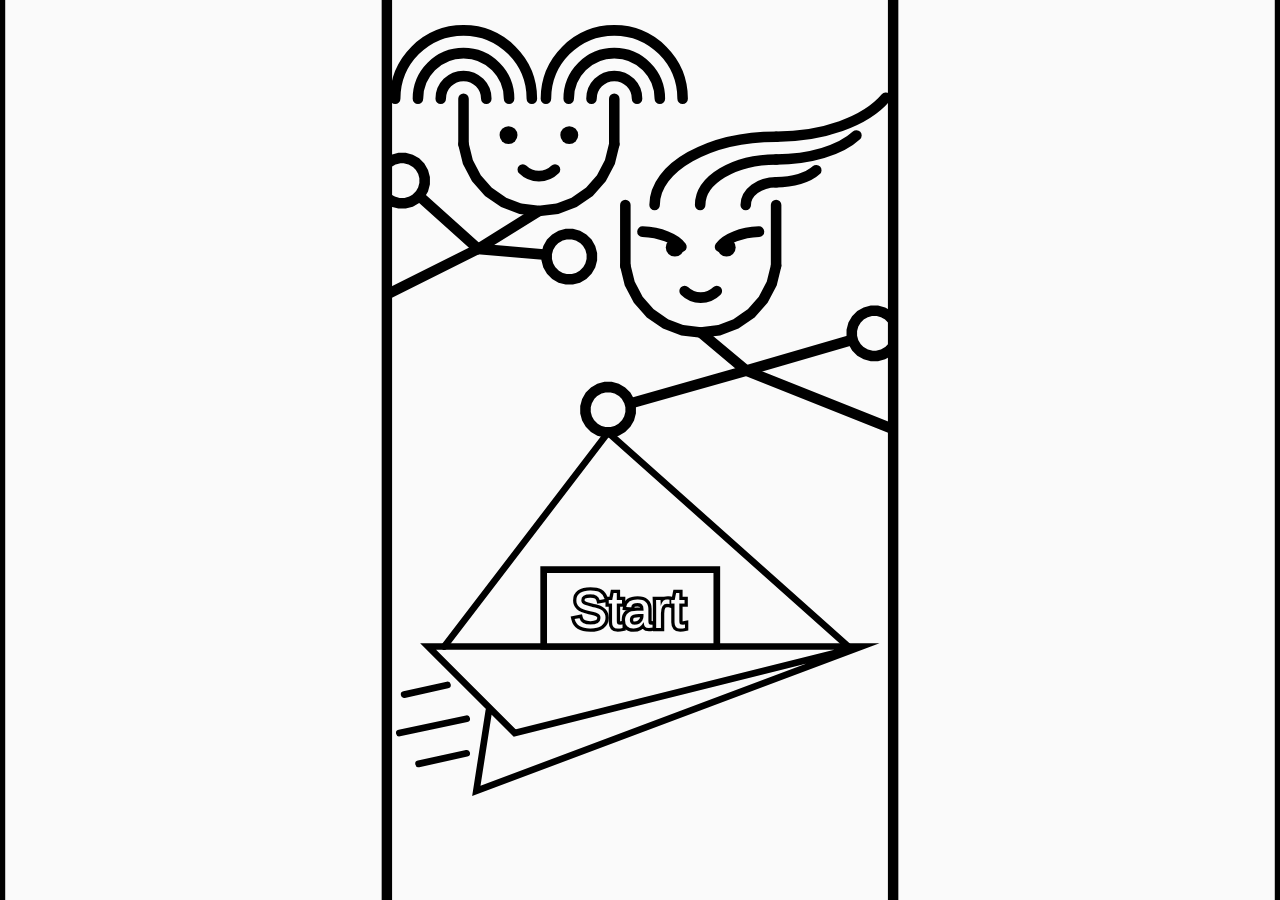
<file: index.html>
<!DOCTYPE html>
<html>
  <head>
    <meta charset="UTF-8">
    <title>Zoov-Wedding</title>

    <meta name="viewport" content="width=device-width, user-scalable=no">

    <script src="libraries/p5.min.js" type="text/javascript"></script>
    <script src="libraries/p5.sound.min.js" type="text/javascript"></script>
    <script language="javascript" type="text/javascript" src="libraries/matter.js"></script>

    <script language="javascript" type="text/javascript" src="indexJS/onon.js"></script>
    <script language="javascript" type="text/javascript" src="indexJS/ziv.js"></script>
    <script language="javascript" type="text/javascript" src="indexJS/ship.js"></script>
    <script language="javascript" type="text/javascript" src="indexJS/helper.js"></script>
    <script language="javascript" type="text/javascript" src="indexJS/sketch.js"></script>

    <style> body {padding: 0; margin: 0; justify-content: center; align-items: center; display: flex;} canvas {vertical-align: top;} </style>
  </head>
  <body oncontextmenu="return false;">
  <!-- <body> -->
  </body>
</html>
</file>
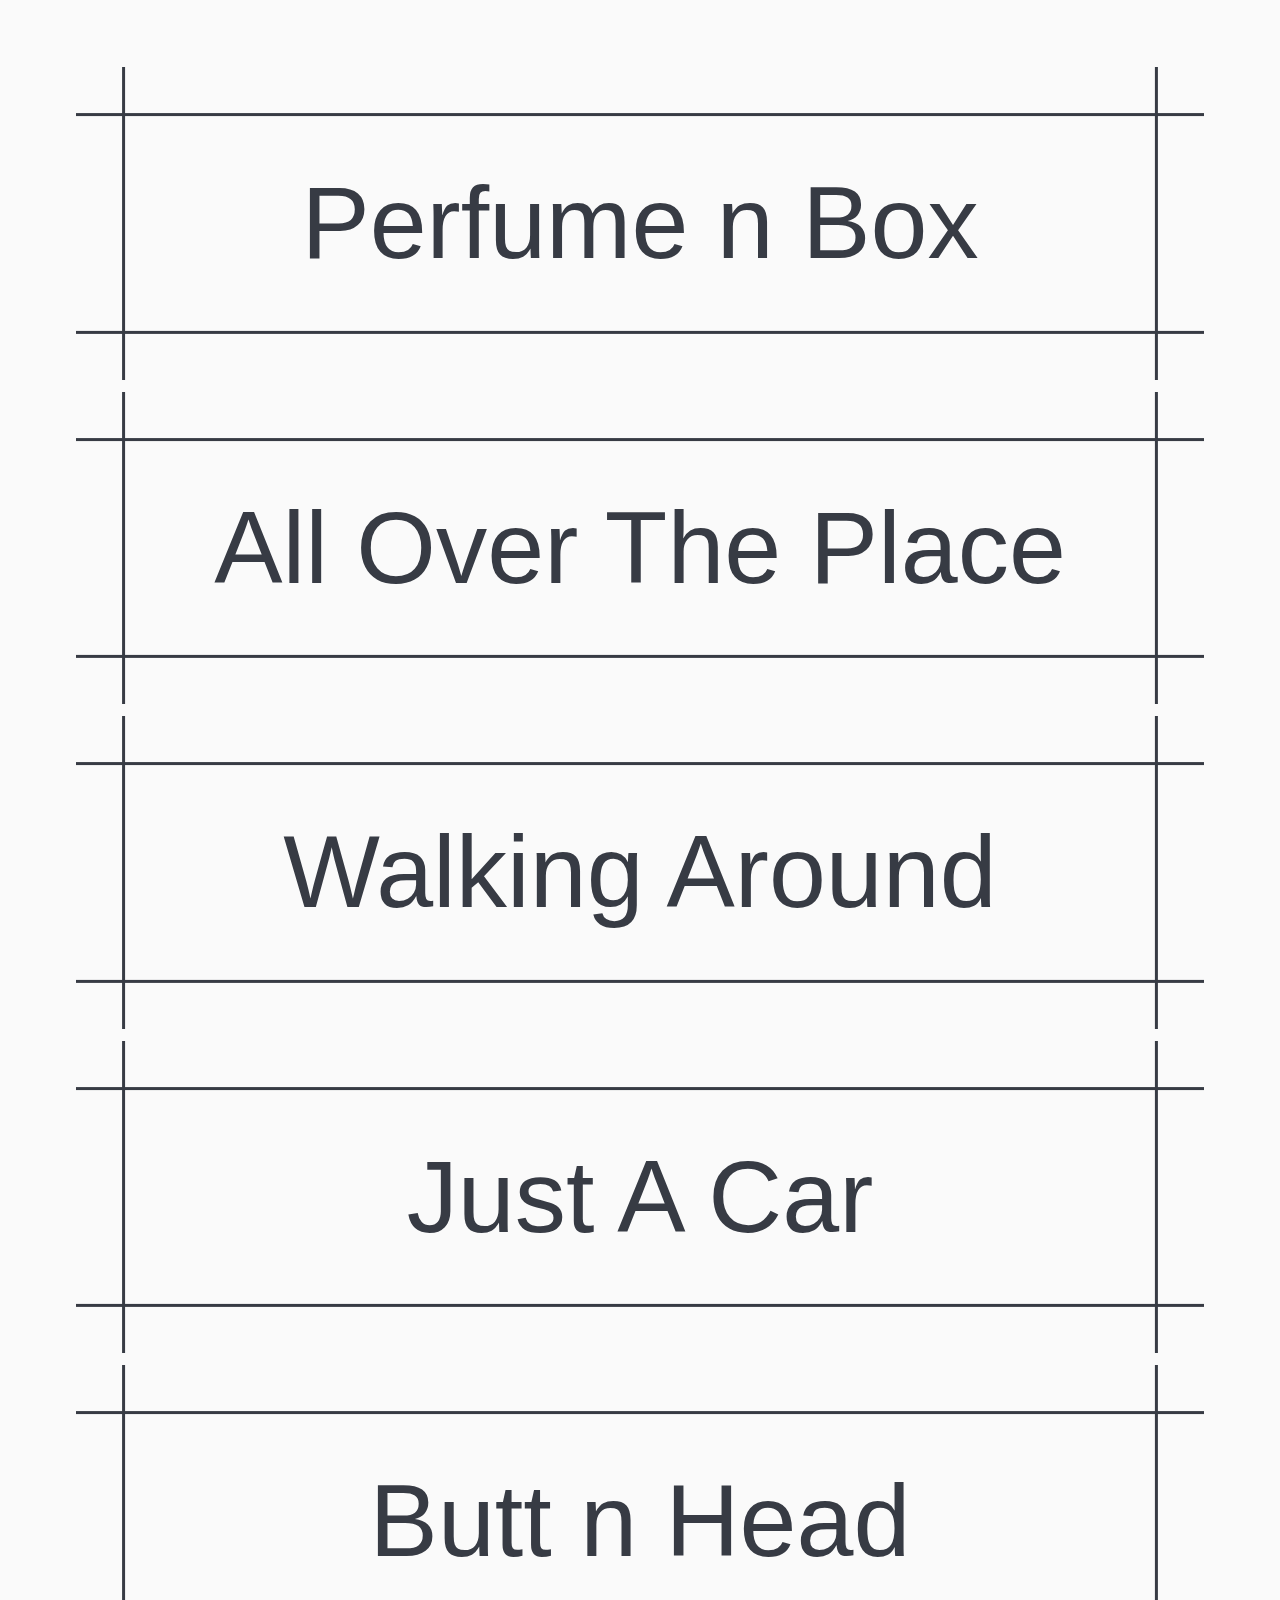
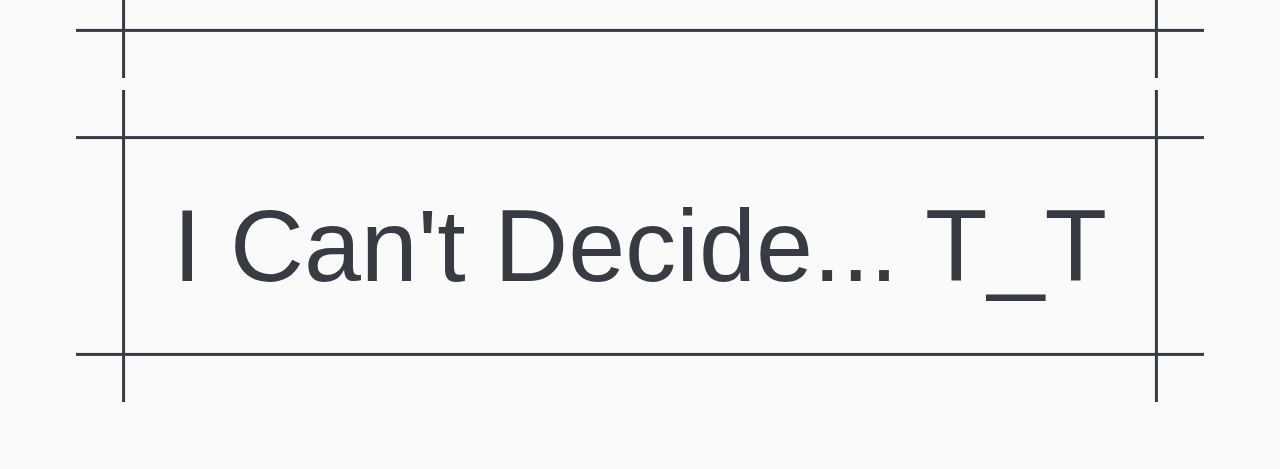
<file: ARlinks/ARlinks.html>
<!DOCTYPE html>
<html>
  <head>
    <meta charset="UTF-8">
    <title>Zoov-menu</title>

    <meta name="viewport" content="width=device-width, user-scalable=no">

    <link rel="stylesheet" href="ARlinks.css">

    <style> body {padding: 0; margin: 0; justify-content: center; align-items: center; display: flex;} canvas {vertical-align: top;} </style>
  </head>
  <body>

    <!-- <script>
      window.history.pushState('zoov', '', '/misleadingURL/menu');
    </script> -->

    <script>
      function restart() {
        document.getElementById('restart').innerText = 'Then Restart la!! ^_^';
        setTimeout(function() {window.location.href = '../index.html'}, 1500);
      }
      function list(k) {
        var links = ['perfume', 'pop', 'walk', 'car', 'head'];
        var pw = ['911', '498733', '1162', '24996', '413'];
        var id = ['list1', 'list2', 'list3', 'list4', 'list5'];
        var linkingURL = 'https://www.8thwall.com/zoov/zoov-' + links[k];

        document.getElementById(id[k]).innerText = 'PW: ' + pw[k];
        setTimeout(function() {window.parent.location.replace(linkingURL);}, 1500);
        for (var i = 0; i < 5; i++) {
          if (i != k) {
            document.getElementById(id[i]).disabled = true;
          }
        }
      }

    </script>

    <table class="button-table">
      <tr><td><button class="button-single" role="button" id="list1" onclick="list(0);">Perfume n Box</button></td></tr><tr><td></td></tr><tr><td></td></tr>
      <tr><td><button class="button-single" role="button" id="list2" onclick="list(1);">All Over The Place</button></td></tr><tr><td></td></tr><tr><td></td></tr>
      <tr><td><button class="button-single" role="button" id="list3" onclick="list(2);">Walking Around</button></td></tr><tr><td></td></tr><tr><td></td></tr>
      <tr><td><button class="button-single" role="button" id="list4" onclick="list(3);">Just A Car</button></td></tr><tr><td></td></tr><tr><td></td></tr>
      <tr><td><button class="button-single" role="button" id="list5" onclick="list(4);">Butt n Head</button></td></tr><tr><td></td></tr><tr><td></td></tr>
      <tr><td><button class="button-single" role="button" id="restart" onclick="restart();">I Can't Decide... T_T</button></td></tr>
    </table>

  </body>
</html>
</file>
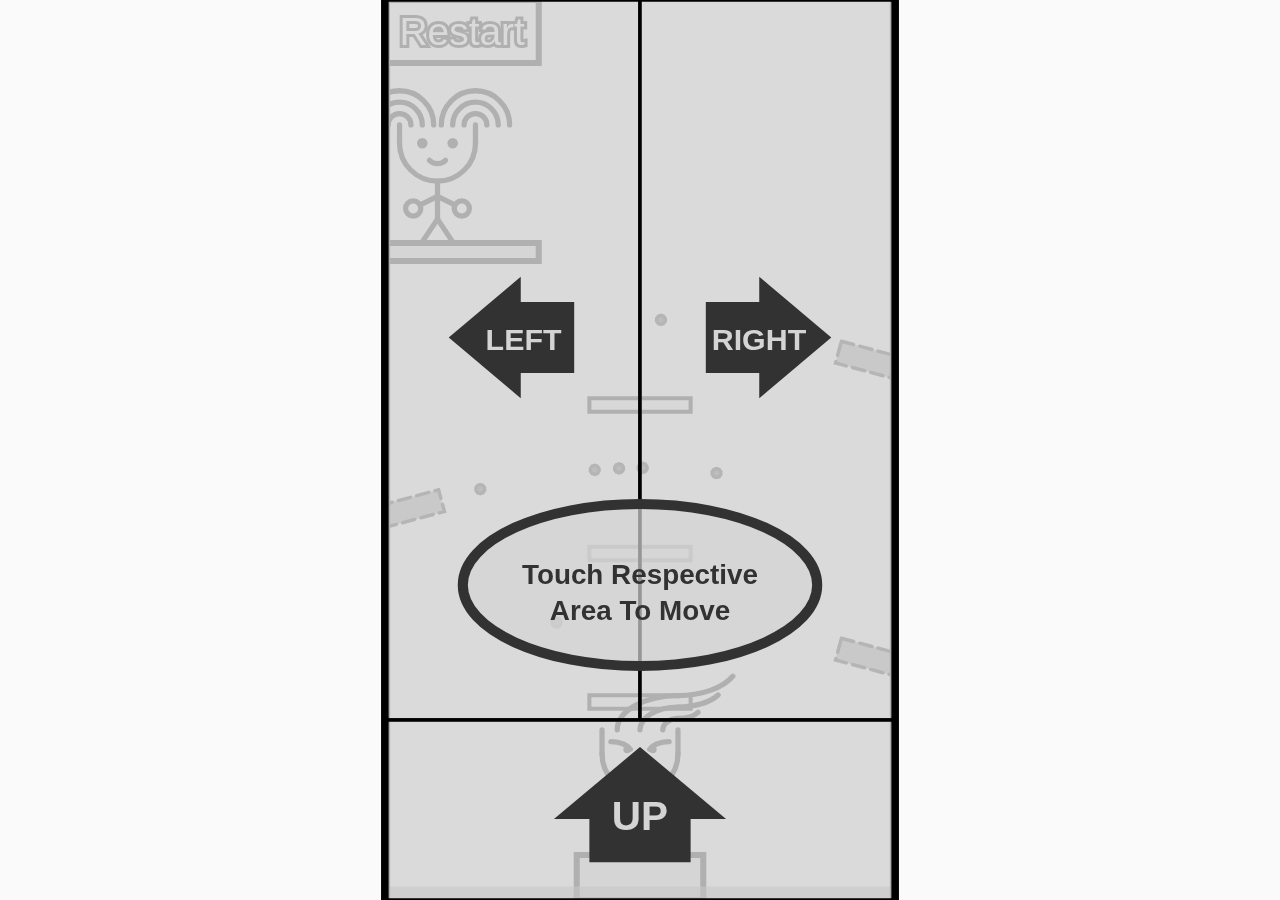
<file: game/game.html>
<!DOCTYPE html>
<html>
  <head>
    <meta charset="UTF-8">
    <title>Zoov-Game</title>

    <meta name="viewport" content="width=device-width, user-scalable=no">

    <script src="../libraries/p5.min.js" type="text/javascript"></script>
    <script src="../libraries/p5.sound.min.js" type="text/javascript"></script>
    <script language="javascript" type="text/javascript" src="../libraries/matter.js"></script>

    <script language="javascript" type="text/javascript" src="gameJS/onon.js"></script>
    <script language="javascript" type="text/javascript" src="gameJS/ziv.js"></script>
    <script language="javascript" type="text/javascript" src="gameJS/helper.js"></script>
    <script language="javascript" type="text/javascript" src="gameJS/sketch.js"></script>
    <script language="javascript" type="text/javascript" src="gameJS/environment.js"></script>
    <script language="javascript" type="text/javascript" src="gameJS/gameWinLose.js"></script>
    <script language="javascript" type="text/javascript" src="gameJS/game0.js"></script>
    <script language="javascript" type="text/javascript" src="gameJS/game1.js"></script>
    <script language="javascript" type="text/javascript" src="gameJS/game2.js"></script>
    <script language="javascript" type="text/javascript" src="gameJS/game3.js"></script>
    <script language="javascript" type="text/javascript" src="gameJS/game4.js"></script>
    <script language="javascript" type="text/javascript" src="gameJS/game5.js"></script>
    <script language="javascript" type="text/javascript" src="gameJS/control.js"></script>

    <style> body {padding: 0; margin: 0; justify-content: center; align-items: center; display: flex;} canvas {vertical-align: top;} </style>
    <style> @media (hover: hover) { button:hover { outline: none !important; } } </style>
    <style> @media (hover: hover) { button:focus { outline: none !important; } } </style>
    <style> button {
      -webkit-tap-highlight-color: transparent;
      -webkit-touch-callout: none;
      -webkit-user-select: none;
      -khtml-user-select: none;
      -moz-user-select: none;
      -ms-user-select: none;
      user-select: none;
  } </style>

  </head>
  <body oncontextmenu="return false;">
  <!-- <body> -->
  </body>
</html>
</file>
<file: ARlinks/ARlinks.css>
/* CSS */
.button-single {
  --b: 3px;   /* border thickness */
  --s: .45em; /* size of the corner */
  --color: #373B44;
  padding: calc(.5em + var(--s)) calc(.5em + var(--s));
  color: var(--color);
  --_p: var(--s);
  background:
    conic-gradient(from 90deg at var(--b) var(--b),#0000 90deg,var(--color) 0)
    var(--_p) var(--_p)/calc(100% - var(--b) - 2*var(--_p)) calc(100% - var(--b) - 2*var(--_p));
  transition: .3s linear, color 0s, background-color 0s;
  outline: var(--b) solid #0000;
  outline-offset: .6em;
  font-size: 8vw;
  width: 100%;
  height: 25%;
  border: 0;
  user-select: none;
  -webkit-user-select: none;
  touch-action: manipulation;
}

.button-single:focus {
  --_p: 0px;
  outline-color: var(--color);
  outline-offset: .05em;
  background: var(--color);
  color: #fff;
}

.button-table {
  padding: 3vw;
  margin: 2vw;
}

body {
  background: rgba(250, 250, 250, 1);
}
</file>
